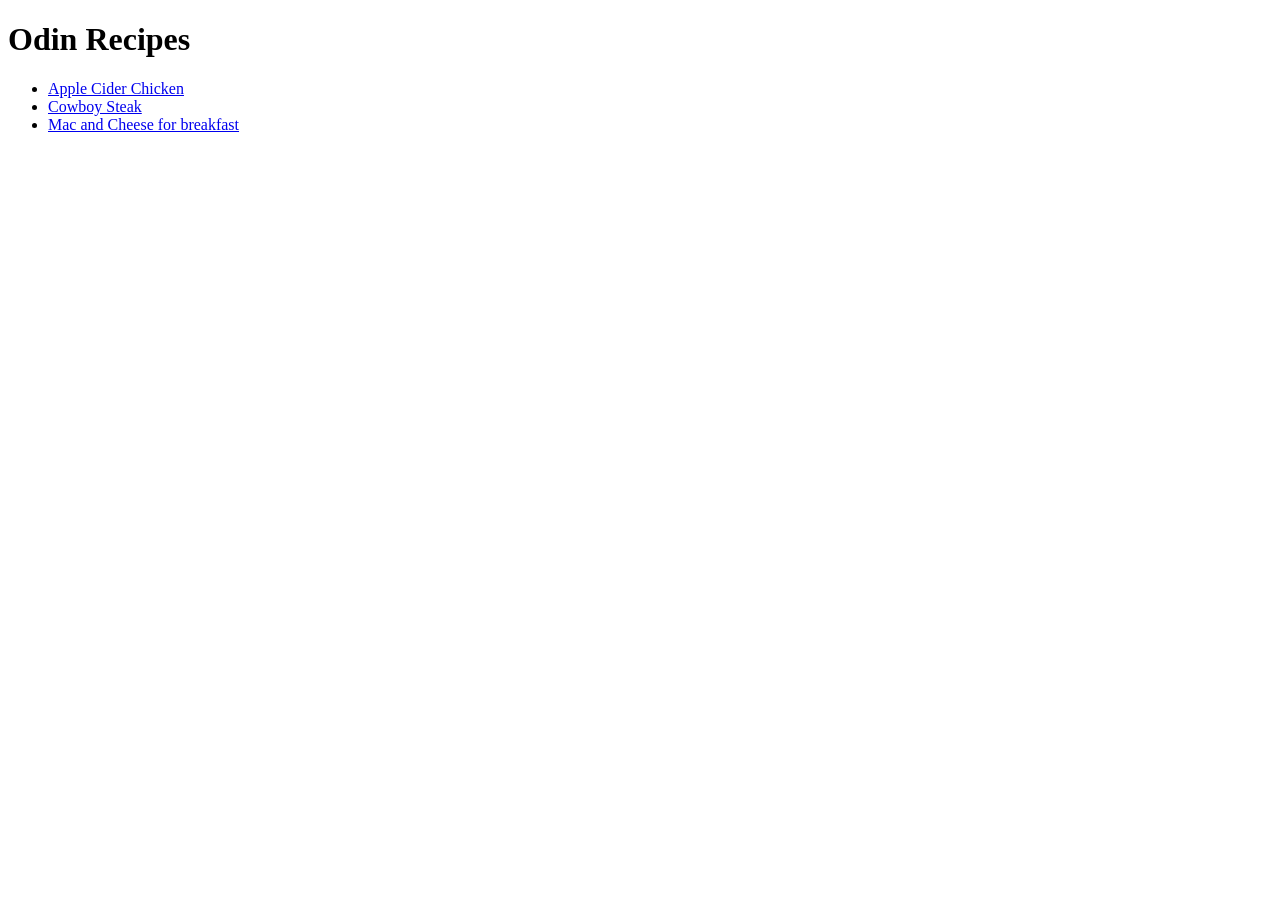
<file: index.html>
<!DOCTYPE html>
<html lang="en">
    <head>
        <meta charset="utf-8">
        <meta name="viewport" content="width=device-width, initial-scale=1.0">
        <title>Odin Recipes</title>
    </head>
    <body>
        <h1>Odin Recipes</h1>
        <ul>
            <li><a href="./recipes/apple-cider-chicken.html">Apple Cider Chicken</a></li>
            <li><a href="./recipes/cowboy-steak.html">Cowboy Steak</a></li>
            <li><a href="./recipes/one-pan-breakfast-skillet-mac-and-cheese.html">Mac and Cheese for breakfast</a></li>
        </ul>
        
    </body>

</html>
</file>
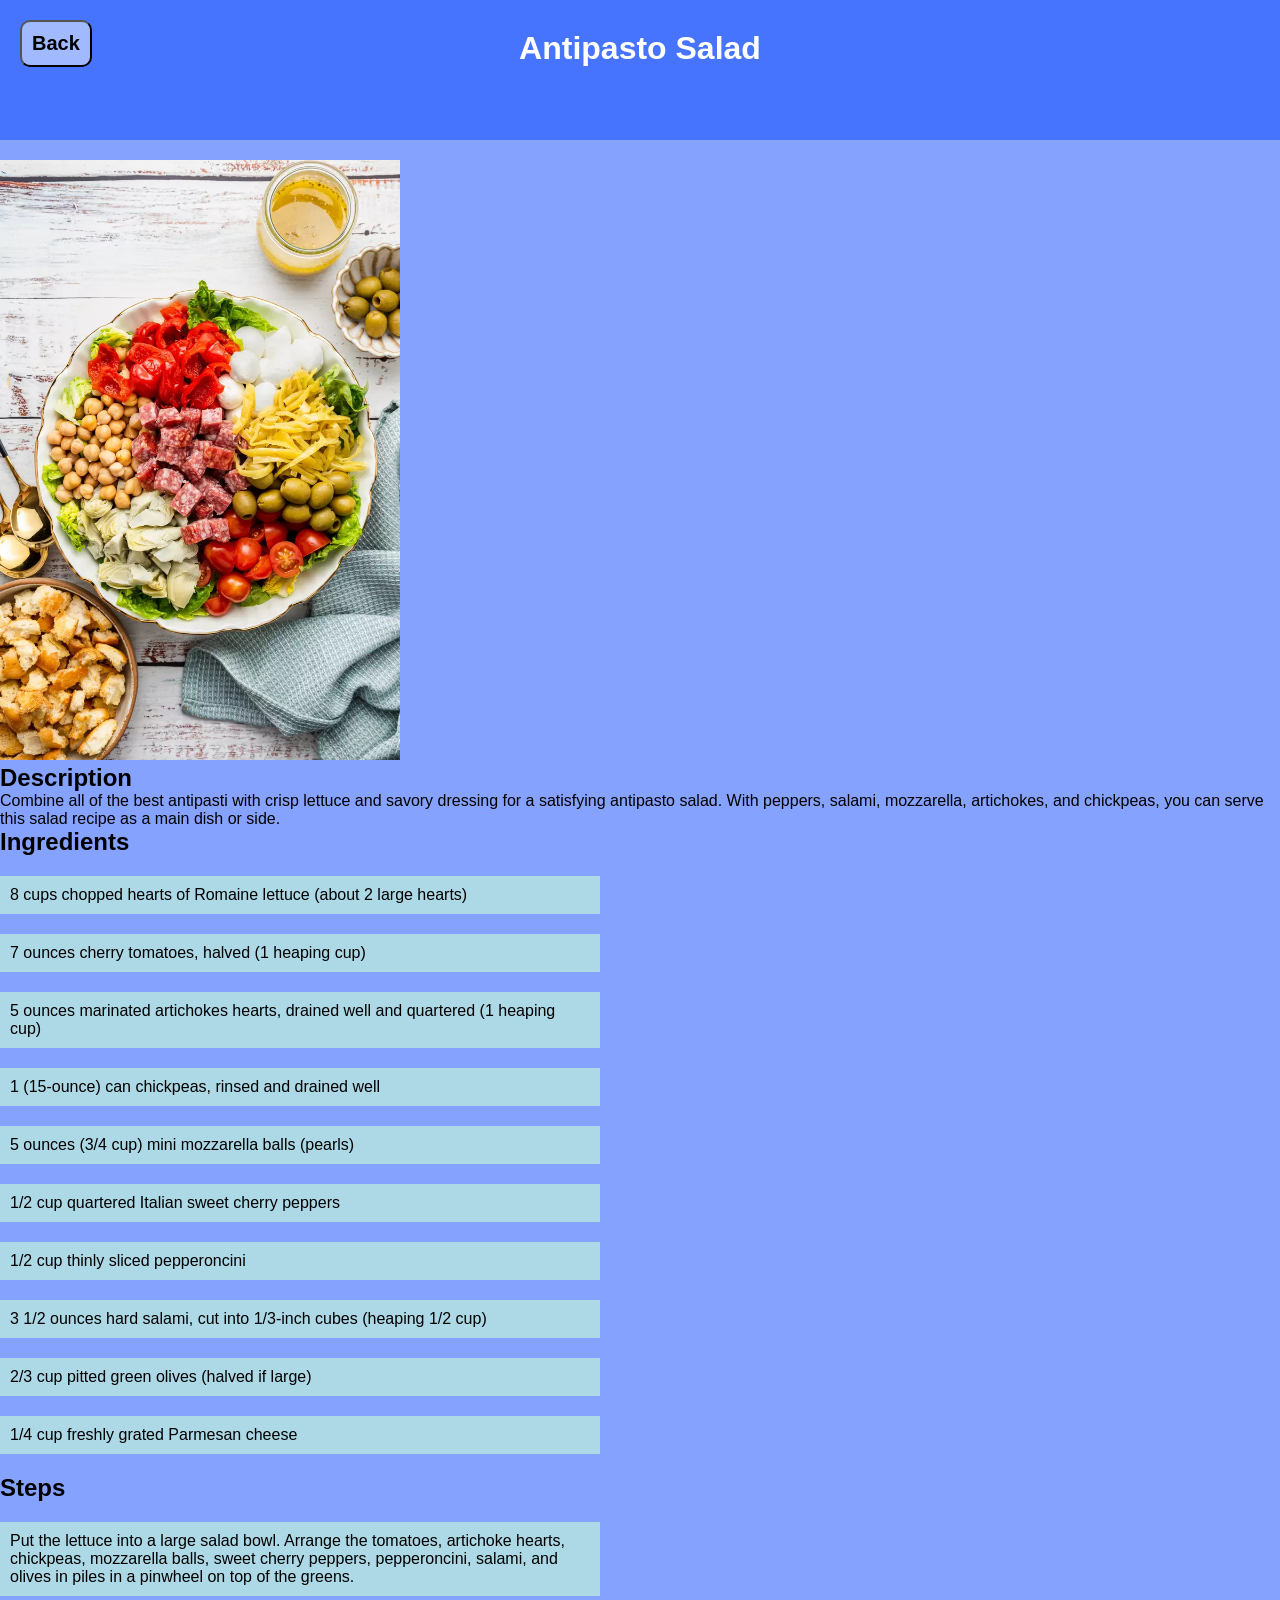
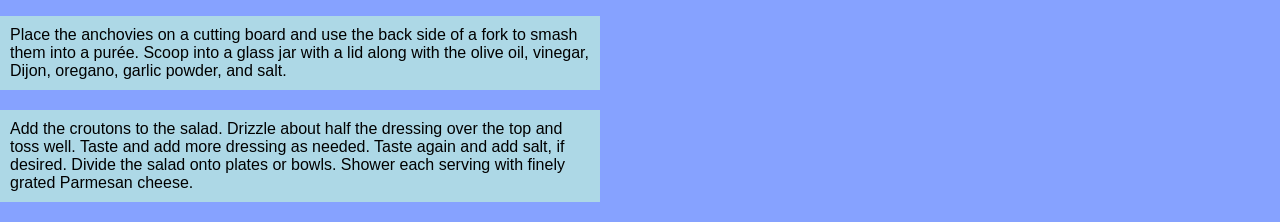
<file: recipes/antipasto-salad.html>
<!DOCTYPE html>
<html lang="en">
<head>
    <meta charset="UTF-8">
    <meta http-equiv="X-UA-Compatible" content="IE=edge">
    <meta name="viewport" content="width=device-width, initial-scale=1.0">
    <title>Antipasto Salad-Recipe</title>
    <link rel="stylesheet" href="../style.css">
</head>
<body>
    <div class="navigation_bar">
        <div><button class="backbuttons"><a href="../index.html">Back</a></button></div>
        <div><h1 class="name_of_receipe">Antipasto Salad</h1></div>
        <div></div>
    </div>
    <img class=main-images src="../Antipasto Salad.webp" alt="antipasto salad">
    <h2>Description</h2>
    <p>Combine all of the best antipasti with crisp lettuce and savory dressing for a satisfying antipasto salad. With peppers, salami, mozzarella, artichokes, and chickpeas, you can serve this salad recipe as a main dish or side.</p>

    <h2>Ingredients</h2>
    <ul>
        <li>8 cups chopped hearts of Romaine lettuce (about 2 large hearts)</li>
        <li>7 ounces cherry tomatoes, halved (1 heaping cup)</li>
        <li>5 ounces marinated artichokes hearts, drained well and quartered (1 heaping cup)</li>
        <li>1 (15-ounce) can chickpeas, rinsed and drained well</li>
        <li>5 ounces (3/4 cup) mini mozzarella balls (pearls)</li>
        <li>1/2 cup quartered Italian sweet cherry peppers</li>
        <li>1/2 cup thinly sliced pepperoncini</li>
        <li>3 1/2 ounces hard salami, cut into 1/3-inch cubes (heaping 1/2 cup)</li>
        <li>2/3 cup pitted green olives (halved if large)</li>
        <li>1/4 cup freshly grated Parmesan cheese</li>
    </ul>
    <h2>Steps</h2>
    <ol>
        <li>Put the lettuce into a large salad bowl. Arrange the tomatoes, artichoke hearts, chickpeas, mozzarella balls, sweet cherry peppers, pepperoncini, salami, and olives in piles in a pinwheel on top of the greens.</li>
        <li>Place the anchovies on a cutting board and use the back side of a fork to smash them into a purée. Scoop into a glass jar with a lid along with the olive oil, vinegar, Dijon, oregano, garlic powder, and salt.</li>
        <li>Add the croutons to the salad. Drizzle about half the dressing over the top and toss well. Taste and add more dressing as needed. Taste again and add salt, if desired. Divide the salad onto plates or bowls. Shower each serving with finely grated Parmesan cheese.</li>
    </ol>
</body>
</html>
</file>
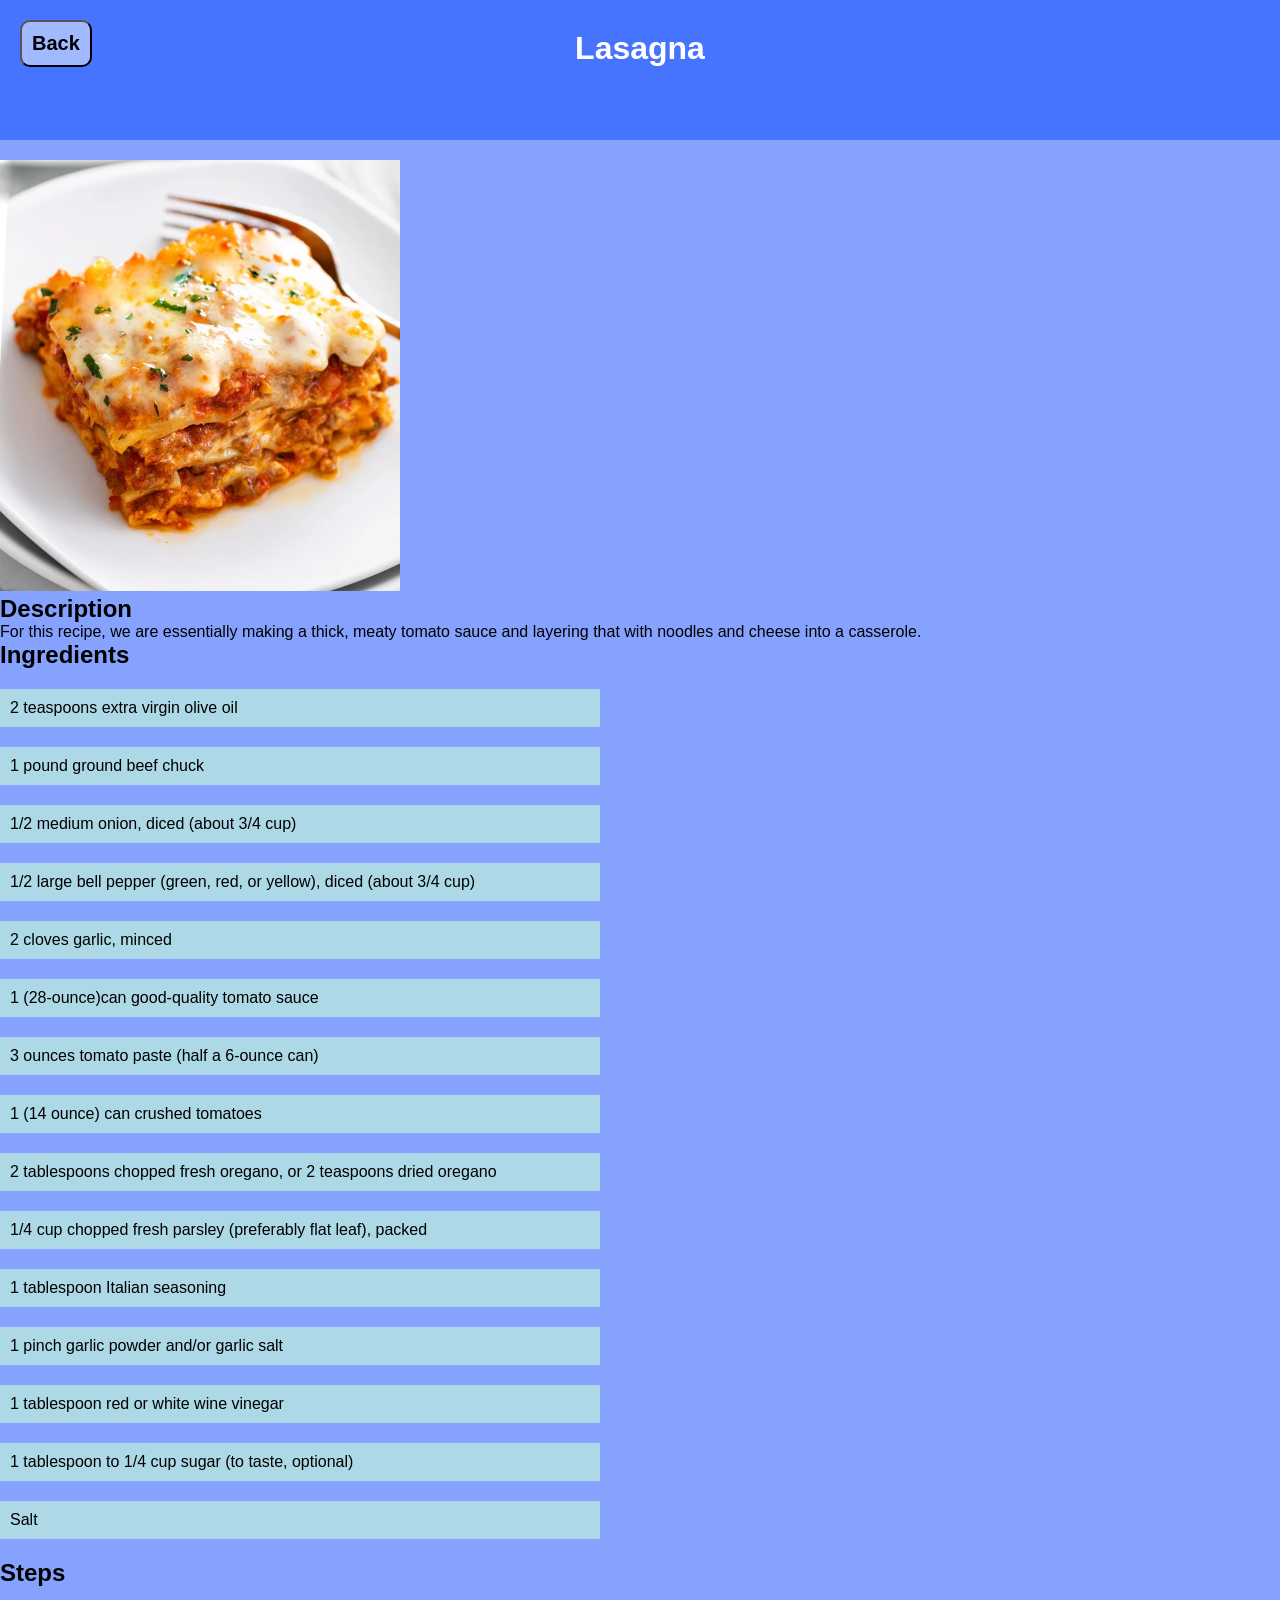
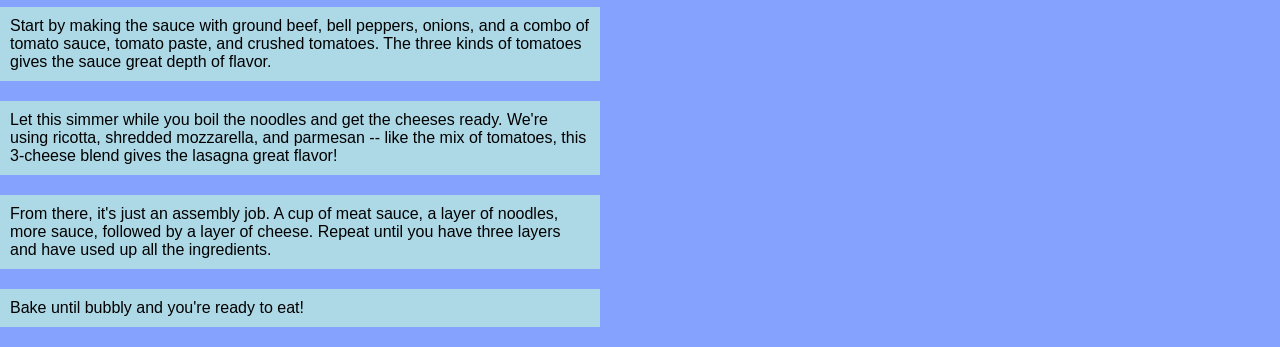
<file: recipes/lasagna.html>
<!DOCTYPE html>
<html lang="en">
<head>
    <meta charset="UTF-8">
    <meta http-equiv="X-UA-Compatible" content="IE=edge">
    <meta name="viewport" content="width=device-width, initial-scale=1.0">
    <title>Lasagna-Recipe</title>
    <link rel="stylesheet" href="../style.css">
</head>
<body>
    <div class="navigation_bar">
        <div><button class="backbuttons"><a href="../index.html">Back</a></button></div>
        <div><h1>Lasagna</h1></div>
        <div></div>
    </div>
    <img class=main-images src="../Lasagna-Recipe.webp" alt="lasagne">
    <h2>Description</h2>
    <p>For this recipe, we are essentially making a thick, meaty tomato sauce and layering that with noodles and cheese into a casserole.</p>
    <h2>Ingredients</h2>
    <ul>
        <li>2 teaspoons extra virgin olive oil</li>
        <li>1 pound ground beef chuck</li>
        <li>1/2 medium onion, diced (about 3/4 cup)</li>
        <li>1/2 large bell pepper (green, red, or yellow), diced (about 3/4 cup)</li>
        <li>2 cloves garlic, minced</li>
        <li>1 (28-ounce)can good-quality tomato sauce</li>
        <li>3 ounces tomato paste (half a 6-ounce can)</li>
        <li>1 (14 ounce) can crushed tomatoes</li>
        <li>2 tablespoons chopped fresh oregano, or 2 teaspoons dried oregano</li>
        <li>1/4 cup chopped fresh parsley (preferably flat leaf), packed</li>
        <li>1 tablespoon Italian seasoning</li>
        <li>1 pinch garlic powder and/or garlic salt</li>
        <li>1 tablespoon red or white wine vinegar</li>
        <li>1 tablespoon to 1/4 cup sugar (to taste, optional)</li>
        <li>Salt</li>
    </ul>
    <h2>Steps</h2>
    <ol>
        <li>Start by making the sauce with ground beef, bell peppers, onions, and a combo of tomato sauce, tomato paste, and crushed tomatoes. The three kinds of tomatoes gives the sauce great depth of flavor.</li>
        <li>Let this simmer while you boil the noodles and get the cheeses ready. We're using ricotta, shredded mozzarella, and parmesan -- like the mix of tomatoes, this 3-cheese blend gives the lasagna great flavor!</li>
        <li>From there, it's just an assembly job. A cup of meat sauce, a layer of noodles, more sauce, followed by a layer of cheese. Repeat until you have three layers and have used up all the ingredients.</li>
        <li>Bake until bubbly and you're ready to eat!</li>
    </ol>
</body>
</html>
</file>
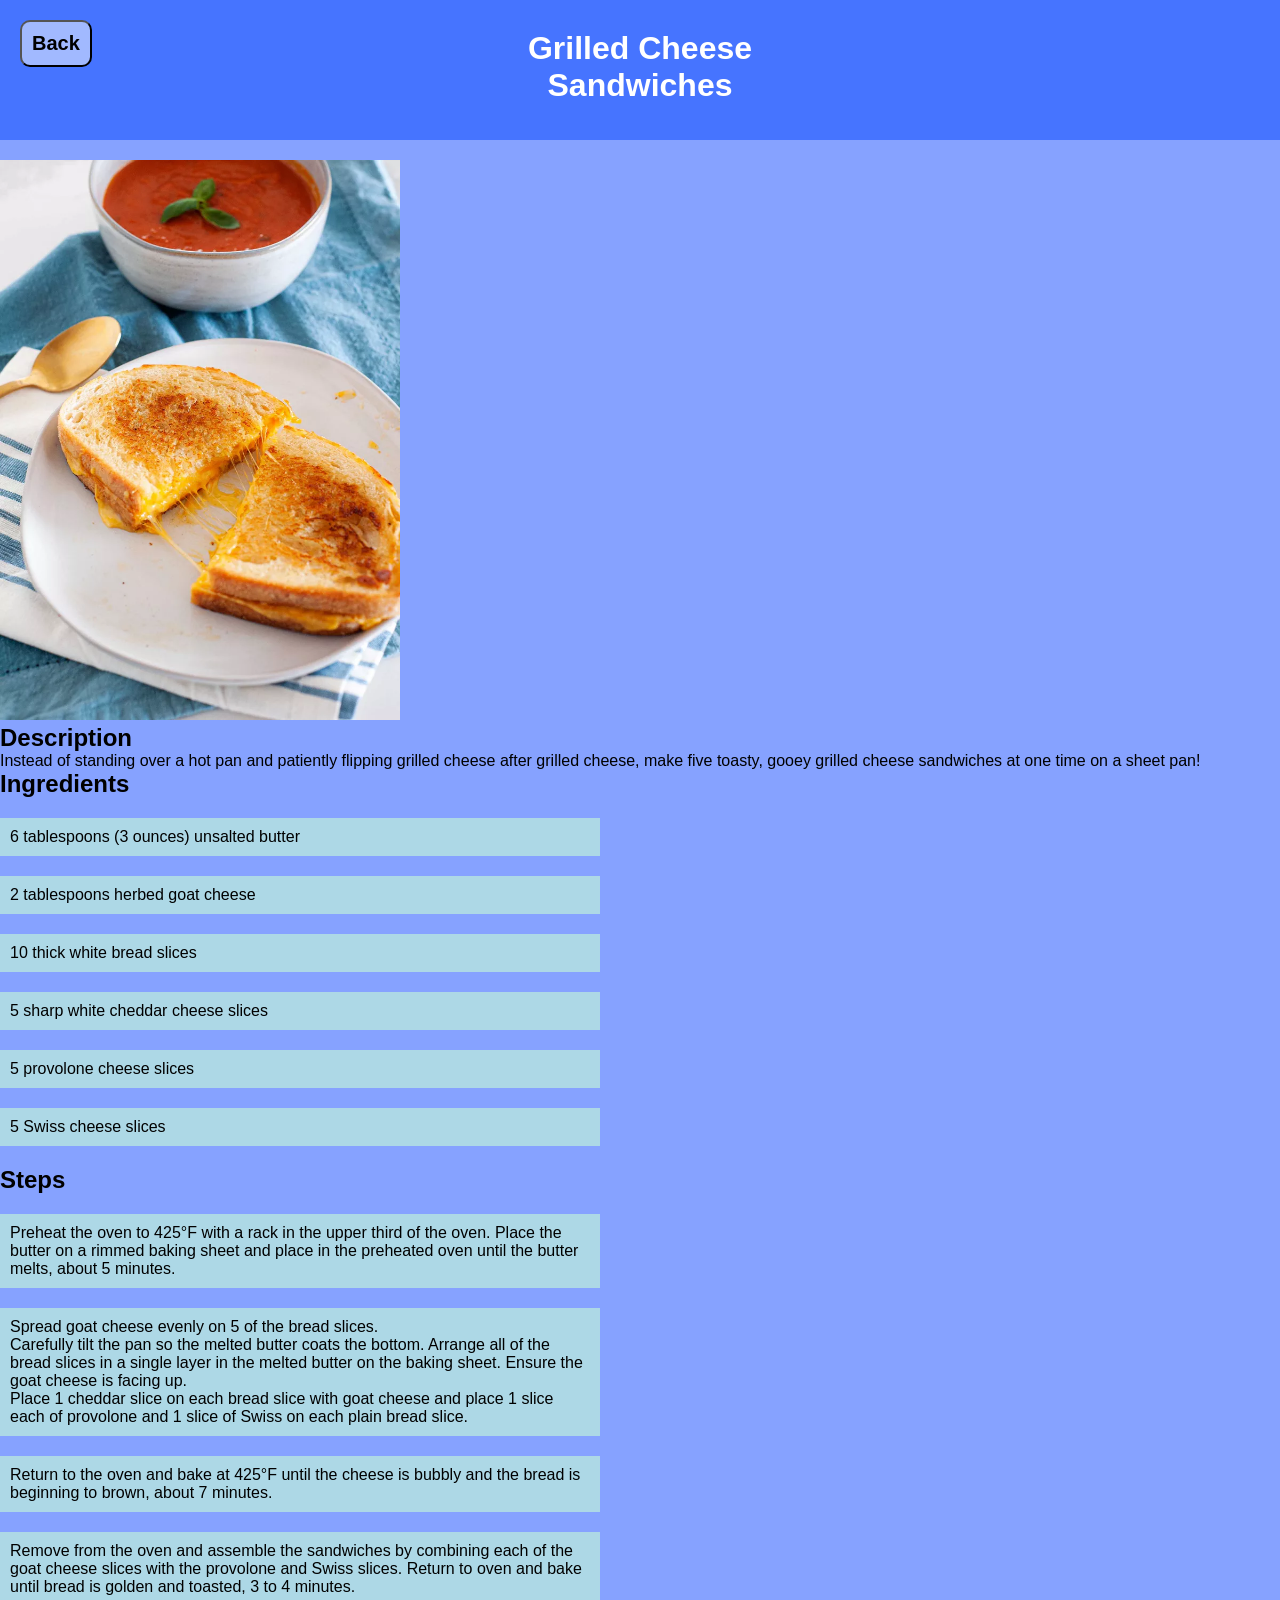
<file: recipes/sheet-pan-grilled-cheese-sandwiches.html>
<!DOCTYPE html>
<html lang="en">
<head>
    <meta charset="UTF-8">
    <meta http-equiv="X-UA-Compatible" content="IE=edge">
    <meta name="viewport" content="width=device-width, initial-scale=1.0">
    <title>Grilled Cheese Sandwich-Recipe</title>
    <link rel="stylesheet" href="../style.css">
</head>
<body>
    <div class="navigation_bar">
        <div><button class="backbuttons"><a href="../index.html">Back</a></button></div>
        <div><h1>Grilled Cheese Sandwiches</h1></div>
        <div></div>
    </div>
    <img class=main-images src="../Sheet Pan Grilled Cheese Sandwiches.webp" alt="grilled sandwiches">
    <h2>Description</h2>
        <p>Instead of standing over a hot pan and patiently flipping grilled cheese after grilled cheese, make five toasty, gooey grilled cheese sandwiches at one time on a sheet pan!</p>
    <h2>Ingredients</h2>
        <ul>
            <li>6 tablespoons (3 ounces) unsalted butter</li>
            <li>2 tablespoons herbed goat cheese</li>
            <li>10 thick white bread slices</li>
            <li>5 sharp white cheddar cheese slices</li>
            <li>5 provolone cheese slices</li>
            <li>5 Swiss cheese slices</li>
        </ul>
    <h2>Steps</h2>
        <ol>
            <li>Preheat the oven to 425°F with a rack in the upper third of the oven. Place the butter on a rimmed baking sheet and place in the preheated oven until the butter melts, about 5 minutes.</li>
            <li>
                <p>Spread goat cheese evenly on 5 of the bread slices.</p>

                <p>Carefully tilt the pan so the melted butter coats the bottom. Arrange all of the bread slices in a single layer in the melted butter on the baking sheet. Ensure the goat cheese is facing up.</p>
            
                <p>Place 1 cheddar slice on each bread slice with goat cheese and place 1 slice each of provolone and 1 slice of Swiss on each plain bread slice.</p></li>
            <li>Return to the oven and bake at 425°F until the cheese is bubbly and the bread is beginning to brown, about 7 minutes.</li>
            <li>Remove from the oven and assemble the sandwiches by combining each of the goat cheese slices with the provolone and Swiss slices. Return to oven and bake until bread is golden and toasted, 3 to 4 minutes.</li>
        </ol>
</body>
</html>
</file>
<file: style.css>
*{
    font-family: "Arial", sans-serif;
    text-decoration: none;
    margin: 0;
    padding: 0;
    box-sizing: border-box;
}
#Main-Title, h1{
    text-align: center;
    padding: 10px 5px;
    background-color: rgb(70, 116, 255);
    color: white;
    /*margin-top: 0px;
    margin-bottom: 30px;
    margin-left: -10px;
    margin-right: -10px;*/
}
a{
    font-size: 20px;
    font-weight: bold;
    color: rgb(0, 0, 0);
}
.main-images{
    height: auto;
    width: 400px;
}
.mainpagelist{
    list-style-type: none;
}
li{
    background-color: lightblue;
    margin: 20px 0;
    padding: 10px;
    box-sizing: border-box;
    width: 600px;
}
body{
    background-color: rgb(134, 162, 255);
}
.navigation_bar{
    display: flex;
    padding: 20px;
    background-color: rgb(70, 116, 255);
    margin-bottom: 20px;
}
.navigation_bar div {
    flex: 1;
    height: 100px;
}
.backbuttons{
    background-color: rgb(161, 185, 255);
    padding: 10px;
    border-radius: 10px;
}
.recipes{
    display: flex;
    justify-content: center;
}
.recipes-grid {
    width: auto;
    display: flex;
    flex-wrap: wrap;
}
.recipe {
    background-color: rgb(196, 234, 255);
    margin: 10px;
    border: 1px solid #fff;
    width: 300px;
    height: 150px;
    text-align: center;
    border-radius: 12px;
}
.Website-name {
    margin-bottom: 20px;
}
</file>
